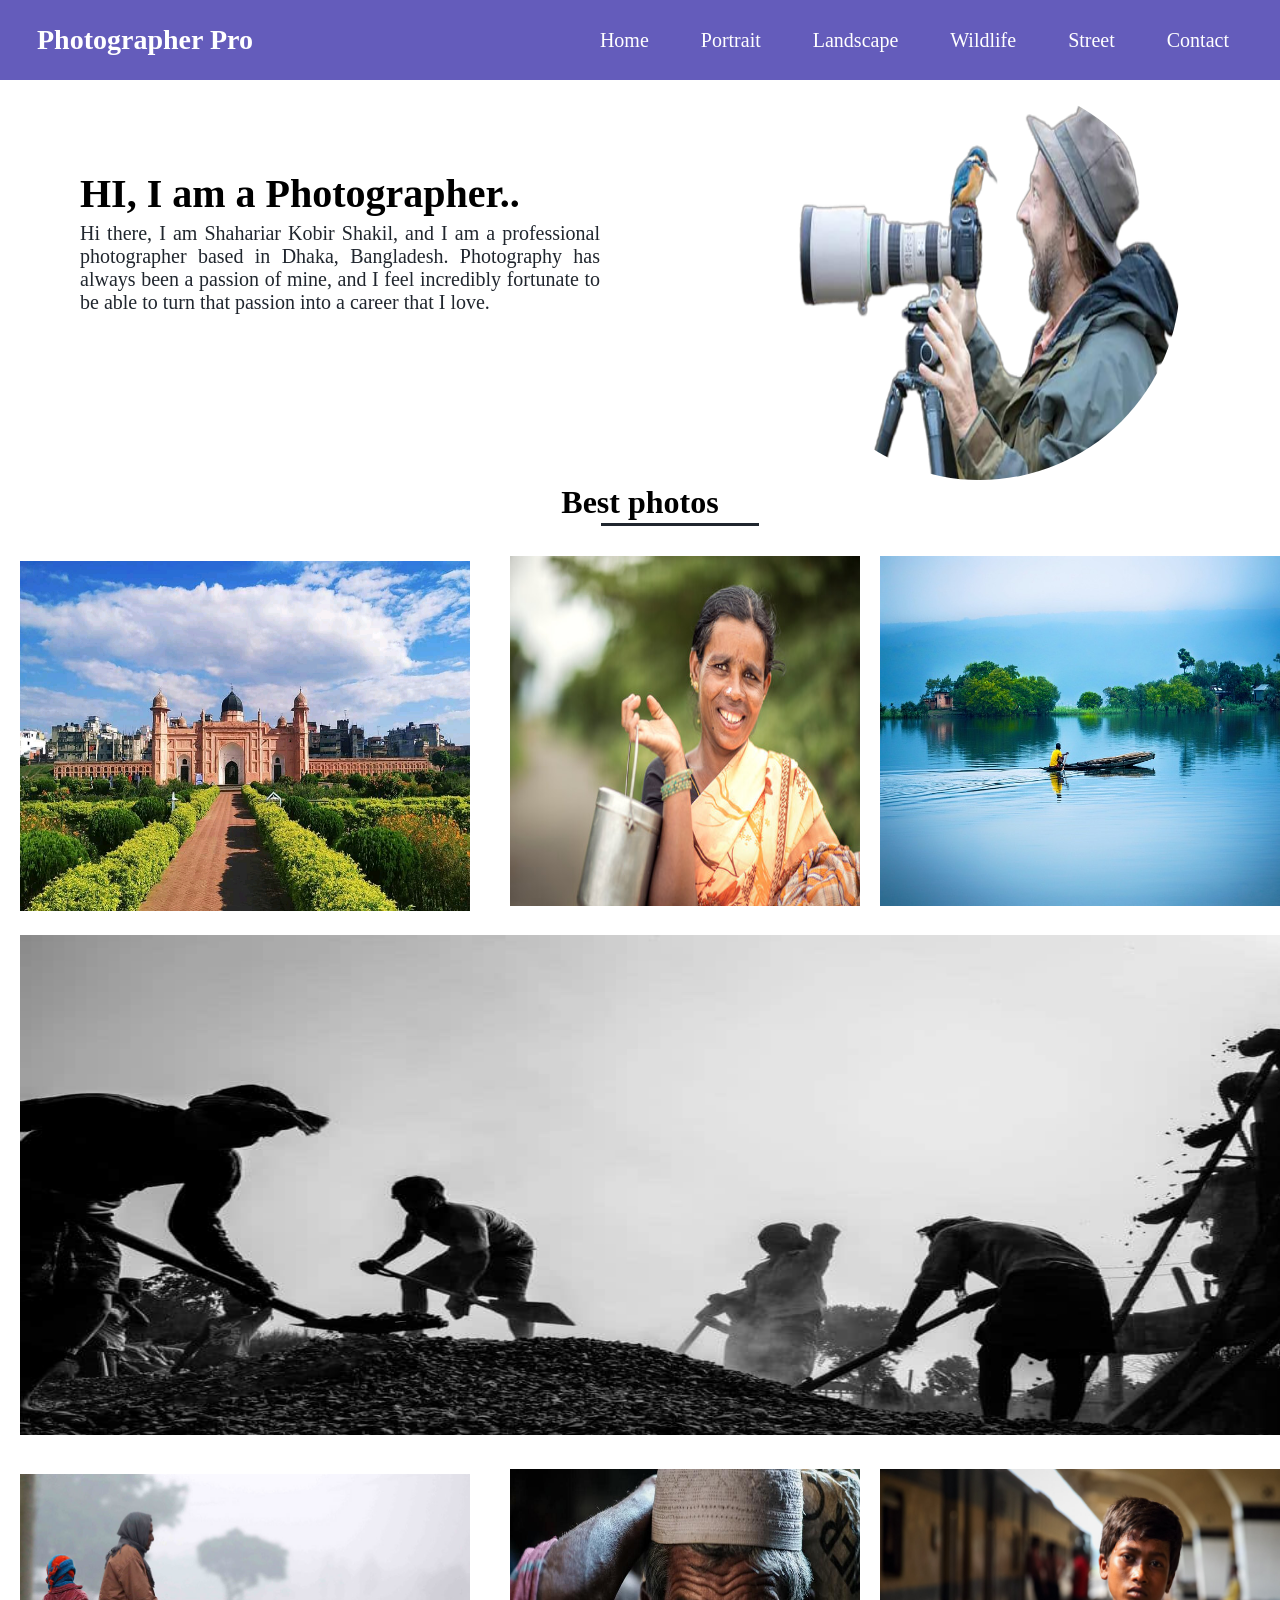
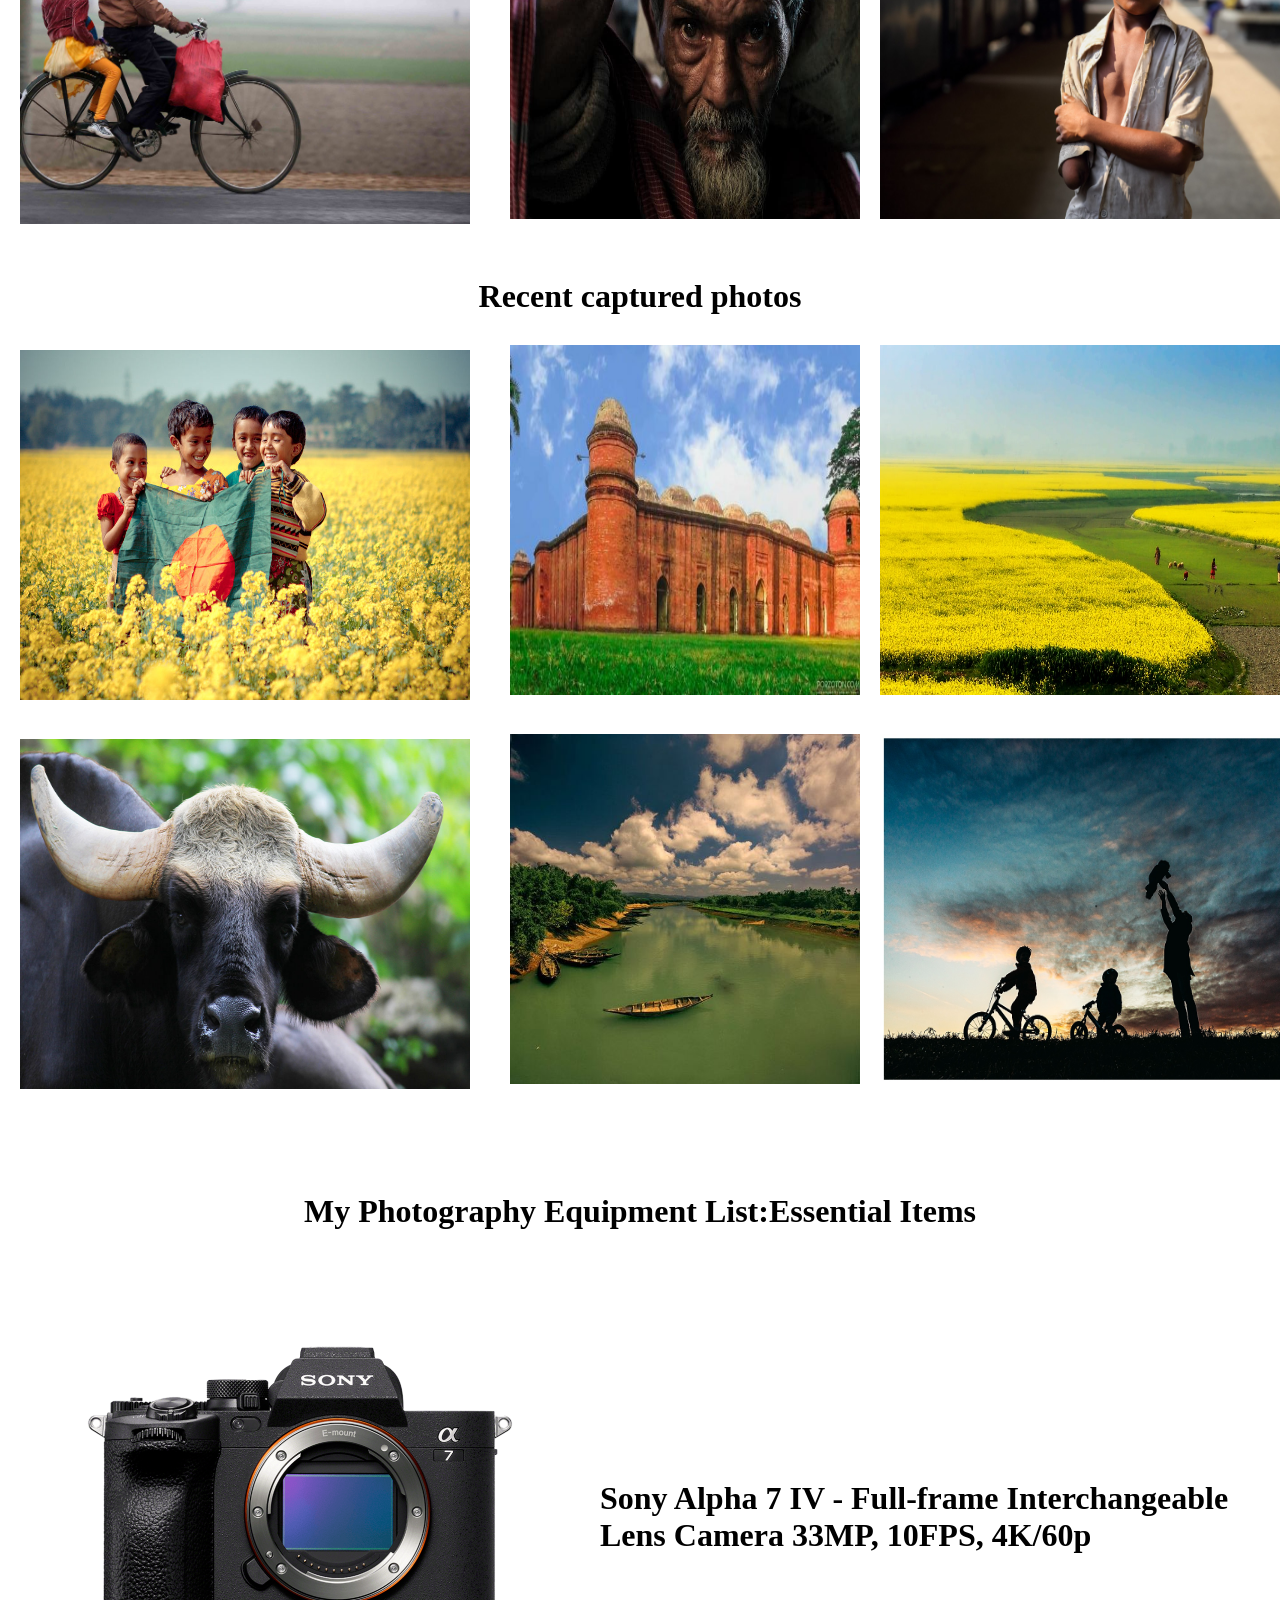
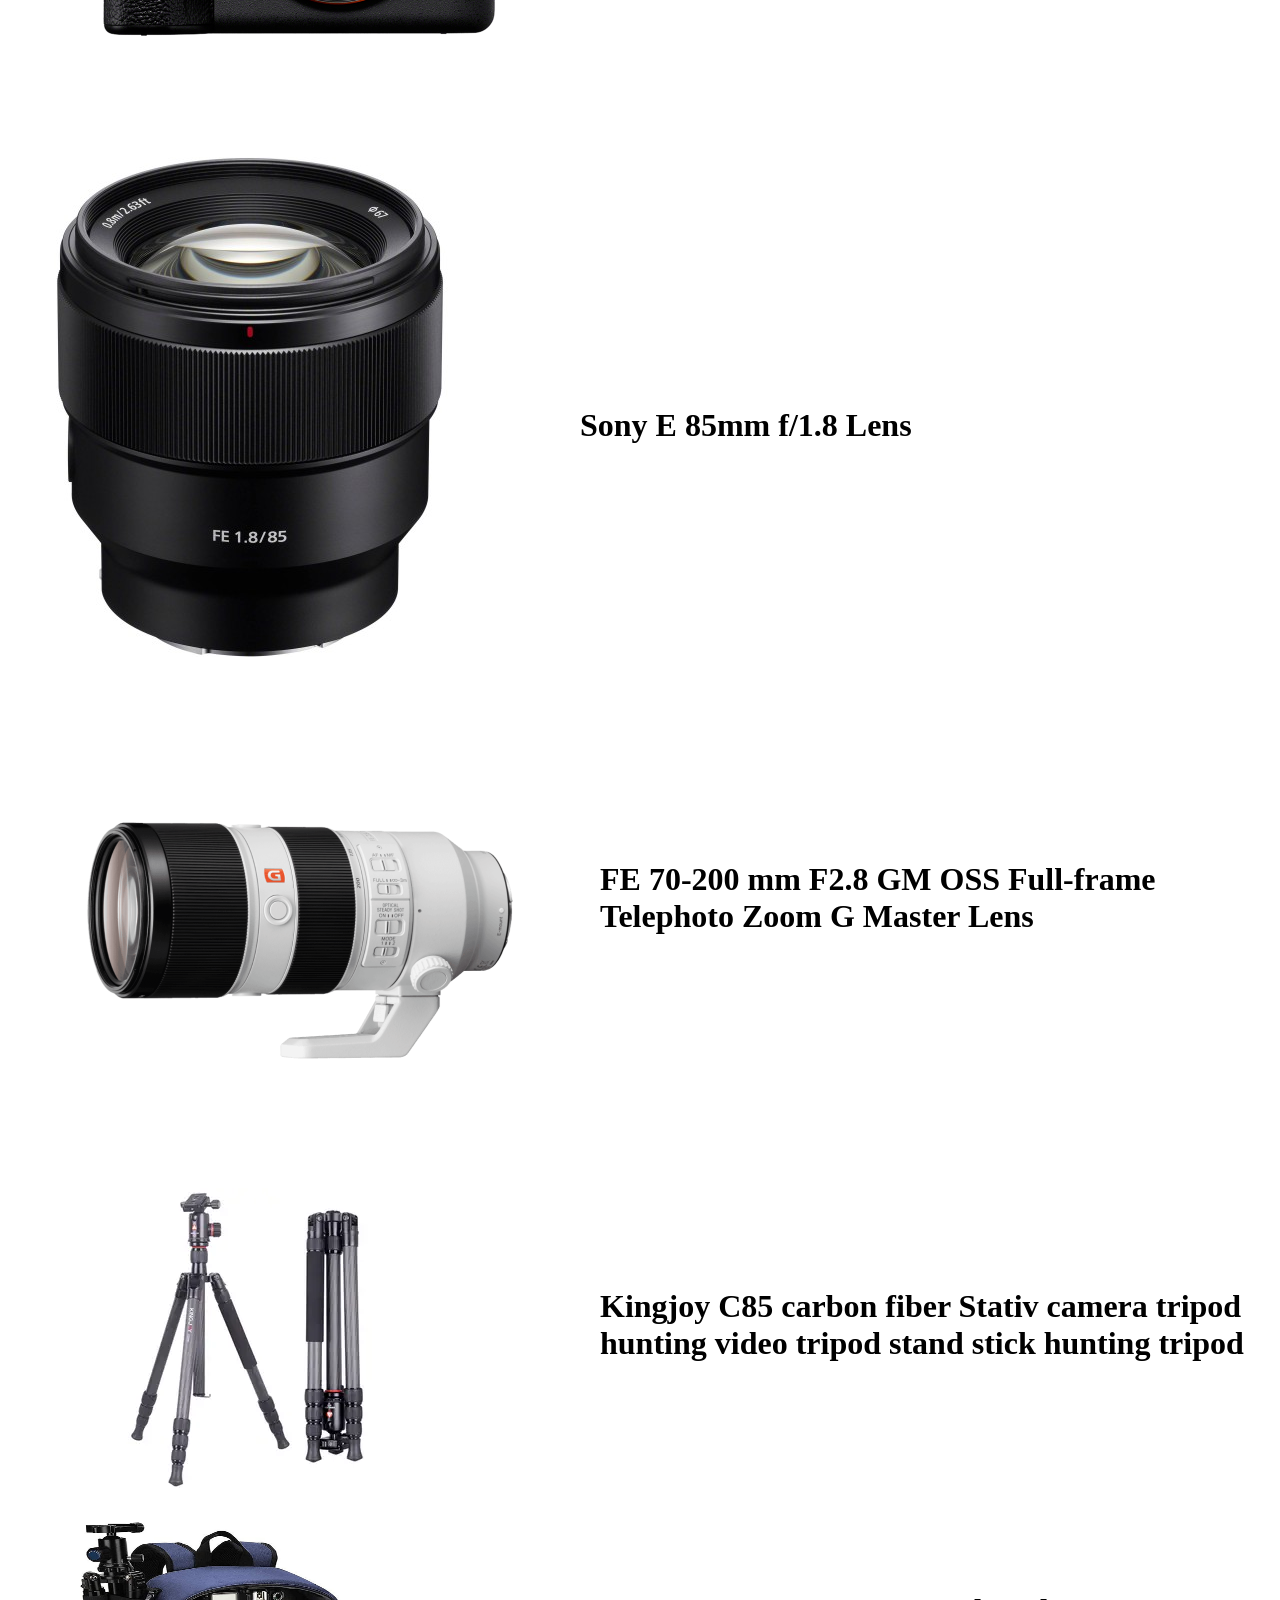
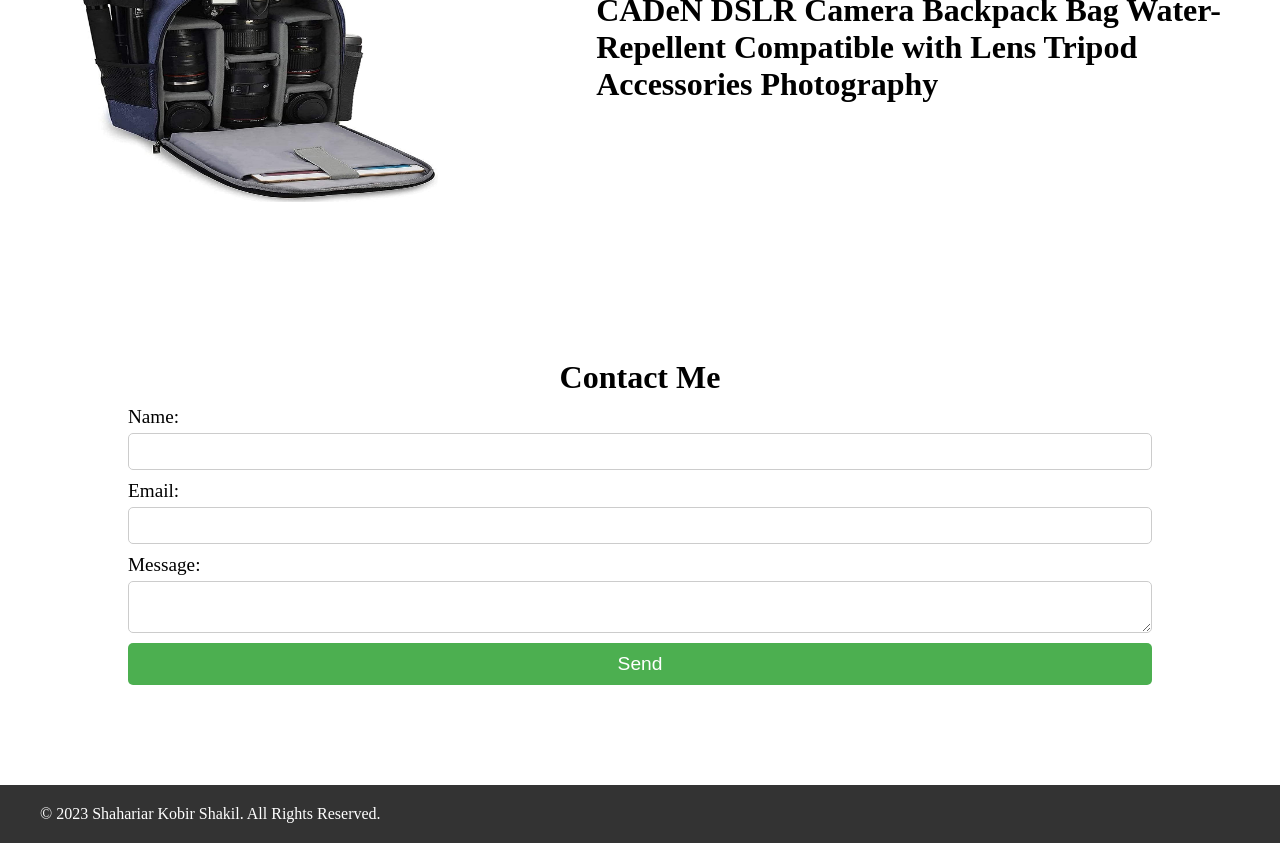
<file: index.html>
<!DOCTYPE html>
<html>
<head>
	<meta charset="utf-8">
	<meta name="viewport" content="width=device-width, initial-scale=1">
	<title>Photographer Pro</title>
	<link rel="stylesheet" type="text/css" href="style.css">
</head>
<body>
	<div class="div1">

		<nav class="navbar">
			<div class="brand"><a href="#">Photographer Pro </a></div>
			
			<ul class="navMenu">
				<li><a href="#">Home</a></li>
				<li><a href="portrait.html">Portrait</a></li>
				<li><a href="nature.html">Landscape</a></li>
				<li><a href="landscape.html">Wildlife</a></li>
                <li><a href="street.html">Street</a></li>
				<li><a href="#contact">Contact</a></li>
			</ul>
		</nav>
	</div>

	<div class="container">
		<div style="margin-top: 170px; margin-left: 40px; font-size: 20px;">
			<h1>HI, I am a Photographer..</h1>
			<p style="margin-top: 5px; text-align: justify; color: #20262E; font-family:cursive ;">Hi there, I am Shahariar Kobir Shakil, and I am a professional photographer based in Dhaka, Bangladesh. Photography has always been a passion of mine, and I feel incredibly fortunate to be able to turn that passion into a career that I love.</p>
		</div>

		<div style="margin-left: 180px; margin-top: 80px; margin-right: 60px; ">
			<img style="height: 400px; width:400px; border-radius: 50%;  "src="imge1.png">

		</div>
	</div>

    <div>
    	<h1 style="text-align: center; color:  black;">Best photos</h1>
    	<h1 style="border-bottom: 3px solid   #20262E; width: 158px; margin-left: 601px; margin-top: 2px;"></h1>
    </div>

    <div style="display: flex; margin-left: 20px; margin-top: 30px;">
    	
    	<div>
    		<img style="height: 350px; width: 450px; margin-top: 5px; " src="imge1.jpg">
    		
    	</div>

    	<div>
    		<img style="height: 350px; width: 350px;  margin-left: 40px;" src="imge2.jpg">
    		
    	</div>

    	<div>
    		<img style="height: 350px; width: 450px; margin-left: 20px;" src="imge3.jpg">
    	</div>
    </div>

    <div>
    	<img src="imge4.jpg" style=" height: 500px; width: 1310px; margin-top: 20px; margin-left: 20px;">
    </div>

    <div style="display: flex; margin-left: 20px; margin-top: 30px;">
    	
    	<div>
    		<img style="height: 350px; width: 450px; margin-top: 5px; " src="imge5.jpeg">
    		
    	</div>

    	<div>
    		<img style="height: 350px; width: 350px;  margin-left: 40px;" src="im2.jpg">
    		
    	</div>

    	<div>
    		<img style="height: 350px; width: 450px; margin-left: 20px;" src="imge7.jpg">
    	</div>
    </div>


        <div style="margin-top: 50px;">
    	<h1 style="text-align: center; color:  black;">Recent captured photos</h1>
    	<!-- <h1 style="border-bottom: 3px solid   #20262E; width: 158px; margin-left: 601px; margin-top: 2px;"></h1> -->
    </div>
    
    <div style="display: flex; margin-left: 20px; margin-top: 30px;">
    	
    	<div>
    		<img style="height: 350px; width: 450px; margin-top: 5px; " src="imge8.jpg">
    		
    	</div>

    	<div>
    		<img style="height: 350px; width: 350px;  margin-left: 40px;" src="imge9.jpg">
    		
    	</div>

    	<div>
    		<img style="height: 350px; width: 450px; margin-left: 20px;" src="imge10.jpeg">
    	</div>
    </div>

    <div style="display: flex; margin-left: 20px; margin-top: 30px;">
    	
    	<div>
    		<img style="height: 350px; width: 450px; margin-top: 5px; " src="imge11.jpg">
    		
    	</div>

    	<div>
    		<img style="height: 350px; width: 350px;  margin-left: 40px;" src="ntr2.jpg">
    		
    	</div>

    	<div>
    		<img style="height: 350px; width: 450px; margin-left: 20px;" src="imge13.jpg">
    	</div>
    </div>
      

    <div style=" margin-top: 100px; text-align: center;">
    	<h1>My Photography Equipment List:Essential Items</h1>
    </div>

    <div style="display: flex;">
    	<div>
    		<img  src="imge14.png">
    	</div>

    	<div style="margin-top: 250px;">
    		<h1>Sony Alpha 7 IV - Full-frame Interchangeable Lens Camera 33MP, 10FPS, 4K/60p</h1>
    	</div>
    </div>
    <div style="display: flex;">
    	<div>
    		<img src="imge15.jpg">
    	</div>

    	<div style="margin-top: 250px; margin-left: 80px;">
    		<h1>Sony E 85mm f/1.8 Lens</h1>
    	</div>
    </div>
    <div style="display: flex;">
    	<div>
    		<img  src="imge16.png">
    	</div>

    	<div style="margin-top: 200px; ">
    		<h1>FE 70-200 mm F2.8 GM OSS Full-frame Telephoto Zoom G Master Lens</h1>
    	</div>
    </div>

     <div style="display: flex;">
    	<div>
    		<img style="margin-left: 100px;" src="imge17.webp">
    	</div>

    	<div style="margin-top: 100px; margin-left: 200px;">
    		<h1>Kingjoy C85 carbon fiber Stativ camera tripod hunting video tripod stand stick hunting tripod</h1>
    	</div>
    </div>

     <div style="display: flex;">
    	<div>
    		<img style="height: 60%; width: 60%; margin-left: 80px; margin-top: 30px; " src="imge18.jpg">
    	</div>

    	<div style="margin-top: 100px; ">
    		<h1>CADeN DSLR Camera Backpack Bag Water-Repellent Compatible with Lens Tripod Accessories Photography</h1>
    	</div>
    </div>

     <div id="contact" style="text-align: center;"><h1>Contact Me</h1></div>

    <form>
  <label for="name">Name:</label>
  <input type="text" id="name" name="name" required>

  <label for="email">Email:</label>
  <input type="email" id="email" name="email" required>

  <label for="message">Message:</label>
  <textarea id="message" name="message" required></textarea>

  <button type="submit">Send</button>
</form>

<footer>
  <div class="container">
    <p>© 2023 Shahariar Kobir Shakil. All Rights Reserved.</p>
  </div>
</footer>


</body>
</html>
</file>
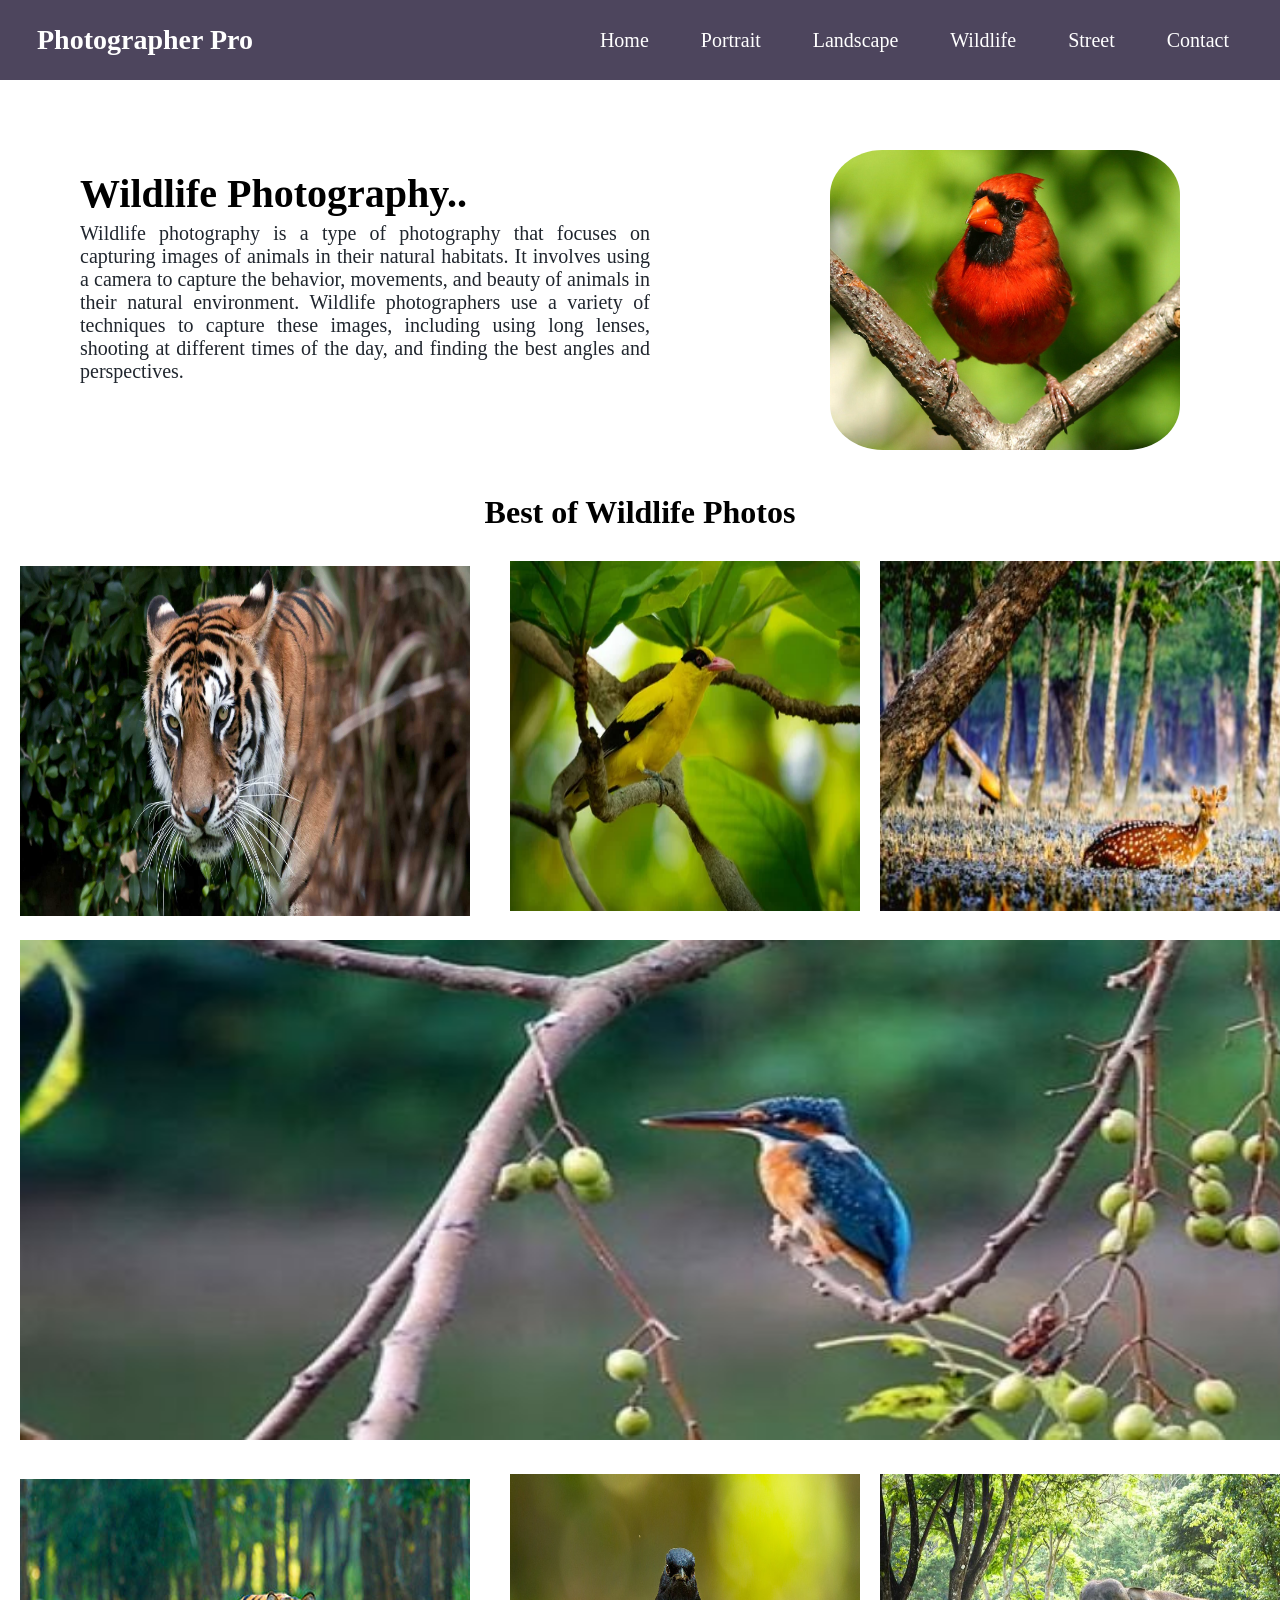
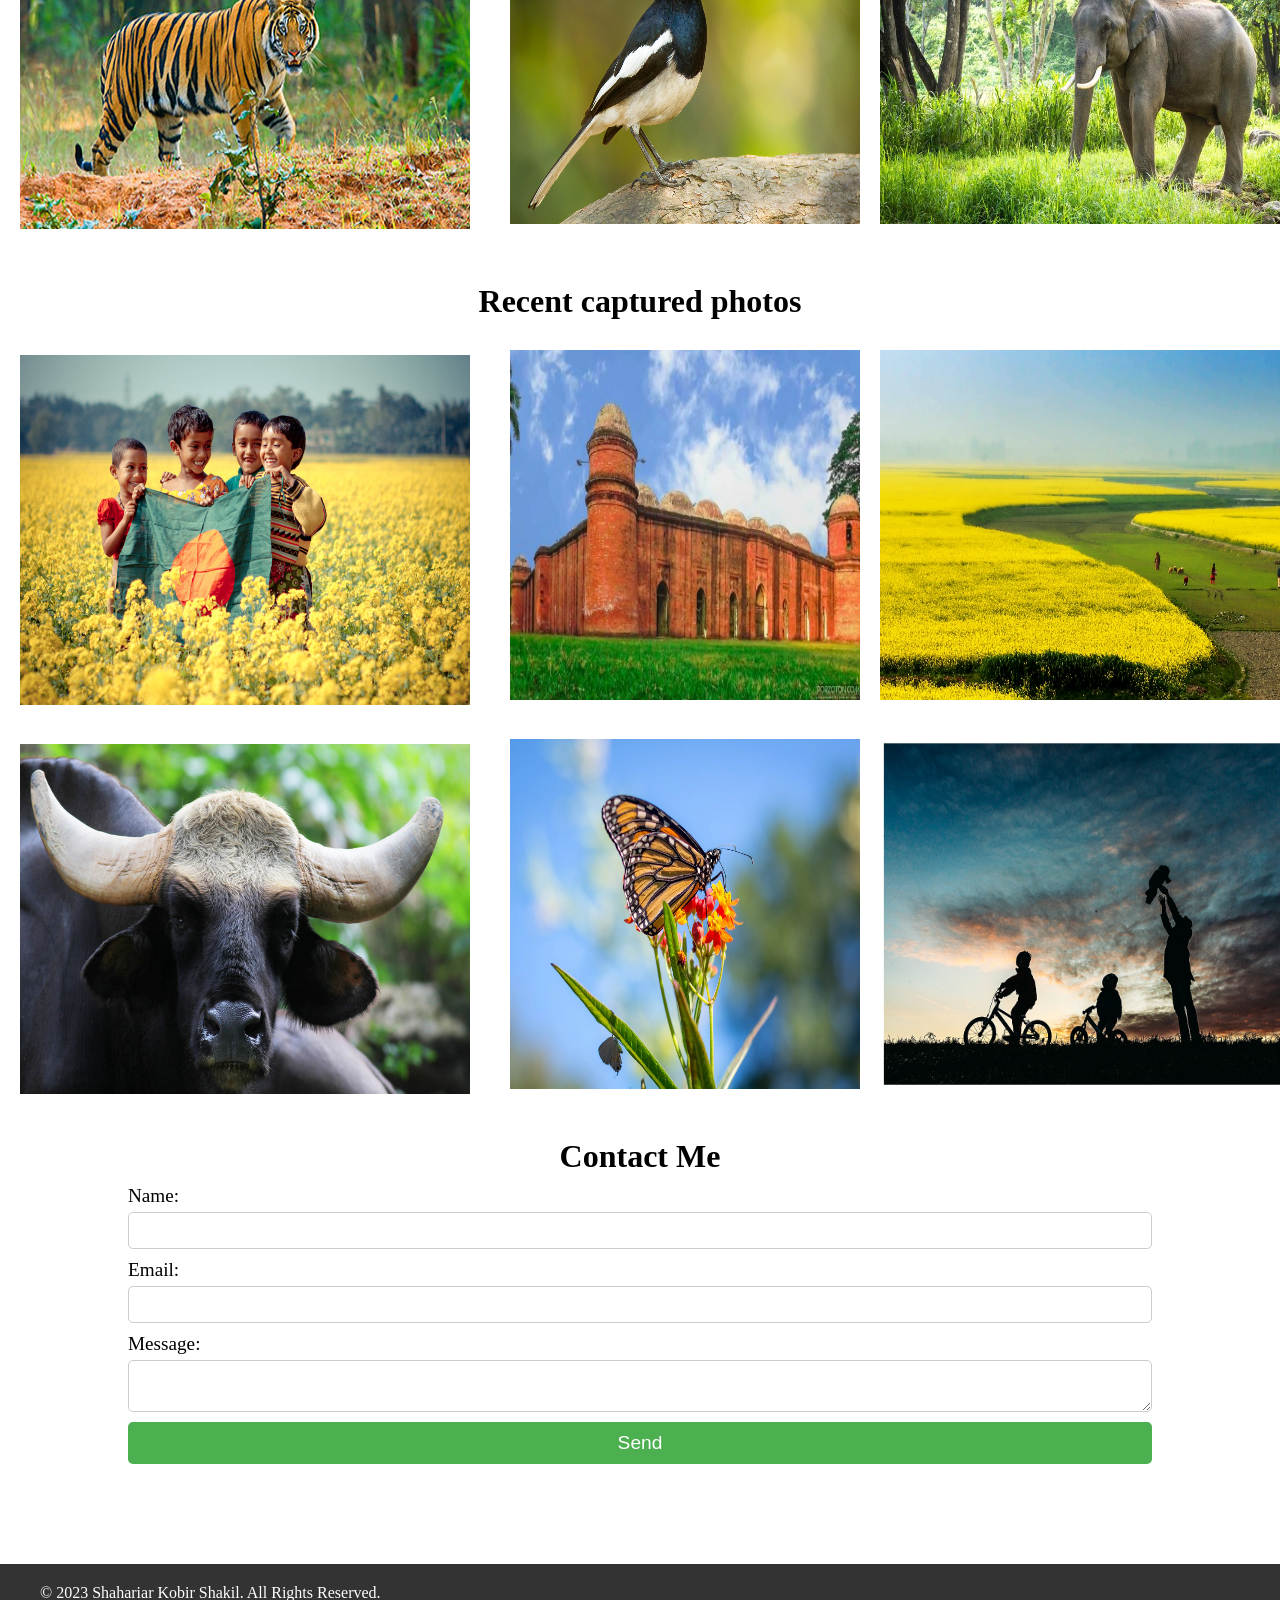
<file: landscape.html>
<!DOCTYPE html>
<html>
<head>
	<meta charset="utf-8">
	<meta name="viewport" content="width=device-width, initial-scale=1">
	<title>Wildlife photos</title>
	<link rel="stylesheet" type="text/css" href="style.css">
</head>

<body>
 <div class="div1">

		<nav class="navbar" style="background: #4D455D;">
			<div class="brand"><a href="index.html">Photographer Pro </a></div>
			
			<ul class="navMenu">
				<li><a href="index.html">Home</a></li>
				<li><a href="portrait.html">Portrait</a></li>
				<li><a href="nature.html">Landscape</a></li>
				<li><a href="landscape.html">Wildlife</a></li>
                <li><a href="street.html">Street</a></li>
				<li><a href="#contact">Contact</a></li>
			</ul>
		</nav>
	</div>
<div class="container">
		<div style="margin-top: 170px; margin-left: 40px; font-size: 20px;">
			<h1>Wildlife Photography..</h1>
			<p style="margin-top: 5px; text-align: justify; color: #20262E; font-family:cursive ;">Wildlife photography is a type of photography that focuses on capturing images of animals in their natural habitats. It involves using a camera to capture the behavior, movements, and beauty of animals in their natural environment. Wildlife photographers use a variety of techniques to capture these images, including using long lenses, shooting at different times of the day, and finding the best angles and perspectives.</p>
		</div>

		<div style="margin-left: 180px; margin-top: 150px; margin-right: 60px; ">
			<img style="height: 300px; width:350px;  border-radius: 15%;  "src="wld1.jpg">

		</div>
	</div>

	<div>
    	<h1 style="text-align: center; color:  black; margin-top: 40px;">Best of Wildlife Photos</h1>
    	
    </div>

    <div style="display: flex; margin-left: 20px; margin-top: 30px;">
    	
    	<div>
    		<img style="height: 350px; width: 450px; margin-top: 5px; " src="wld2.jpg">
    		
    	</div>

    	<div>
    		<img style="height: 350px; width: 350px;  margin-left: 40px;" src="wld3.webp">
    		
    	</div>

    	<div>
    		<img style="height: 350px; width: 450px; margin-left: 20px;" src="wld4.jpg">
    	</div>
    </div>

    <div>
    	<img src="wld5.jpg" style=" height: 500px; width: 1310px; margin-top: 20px; margin-left: 20px;">
    </div>

    <div style="display: flex; margin-left: 20px; margin-top: 30px;">
    	
    	<div>
    		<img style="height: 350px; width: 450px; margin-top: 5px; " src="wld6.jpg">
    		
    	</div>

    	<div>
    		<img style="height: 350px; width: 350px;  margin-left: 40px;" src="wld8.jpg">
    		
    	</div>

    	<div>
    		<img style="height: 350px; width: 450px; margin-left: 20px;" src="wld9.jpg">
    	</div>
    </div>


        <div style="margin-top: 50px;">
    	<h1 style="text-align: center; color:  black;">Recent captured photos</h1>
    	<!-- <h1 style="border-bottom: 3px solid   #20262E; width: 158px; margin-left: 601px; margin-top: 2px;"></h1> -->
    </div>
    
    <div style="display: flex; margin-left: 20px; margin-top: 30px;">
    	
    	<div>
    		<img style="height: 350px; width: 450px; margin-top: 5px; " src="imge8.jpg">
    		
    	</div>

    	<div>
    		<img style="height: 350px; width: 350px;  margin-left: 40px;" src="imge9.jpg">
    		
    	</div>

    	<div>
    		<img style="height: 350px; width: 450px; margin-left: 20px;" src="imge10.jpeg">
    	</div>
    </div>

    <div style="display: flex; margin-left: 20px; margin-top: 30px;">
    	
    	<div>
    		<img style="height: 350px; width: 450px; margin-top: 5px; " src="imge11.jpg">
    		
    	</div>

    	<div>
    		<img style="height: 350px; width: 350px;  margin-left: 40px;" src="imge12.webp">
    		
    	</div>

    	<div>
    		<img style="height: 350px; width: 450px; margin-left: 20px;" src="imge13.jpg">
    	</div>
    </div>
      

   
     <div id="contact" style="text-align: center; margin-top: 40px;"><h1>Contact Me</h1></div>

    <form>
  <label for="name">Name:</label>
  <input type="text" id="name" name="name" required>

  <label for="email">Email:</label>
  <input type="email" id="email" name="email" required>

  <label for="message">Message:</label>
  <textarea id="message" name="message" required></textarea>

  <button type="submit">Send</button>
</form>

<footer>
  <div class="container">
    <p>© 2023 Shahariar Kobir Shakil. All Rights Reserved.</p>
  </div>
</footer>
</body>
</html>
</file>
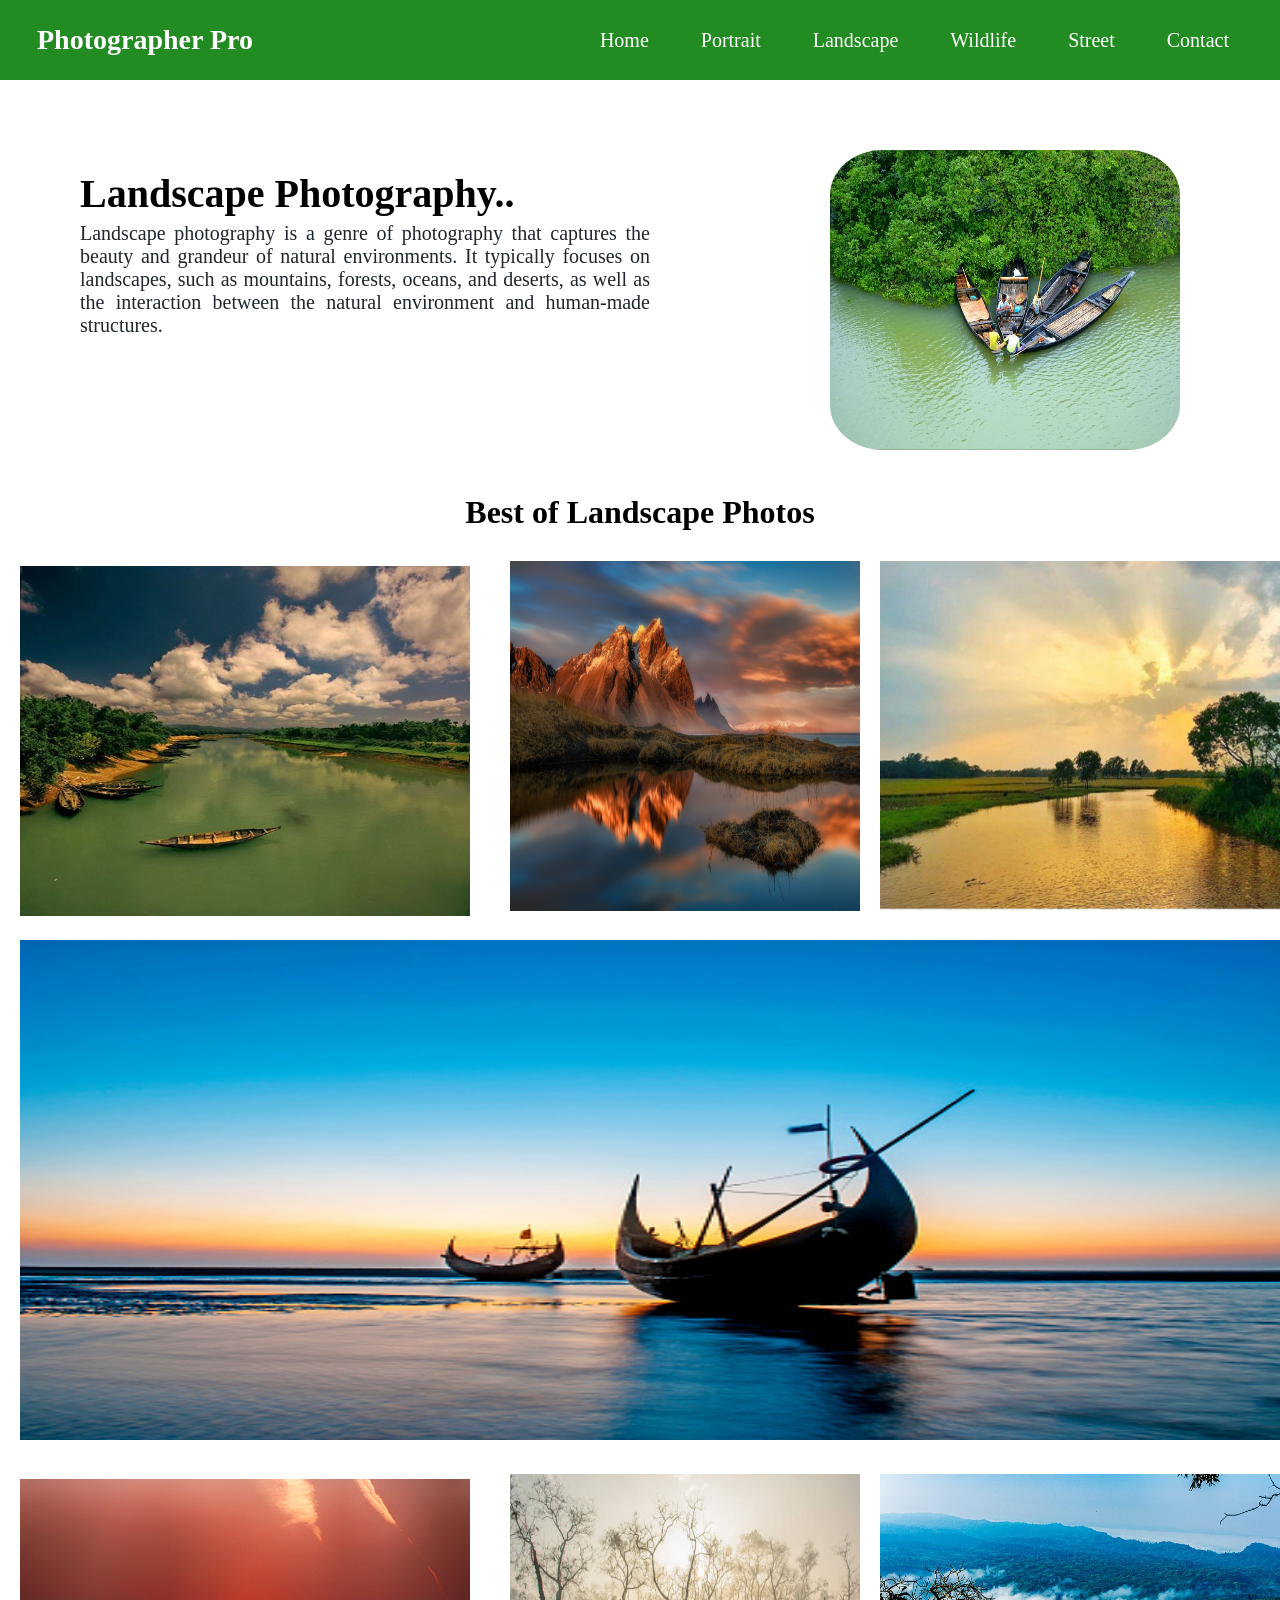
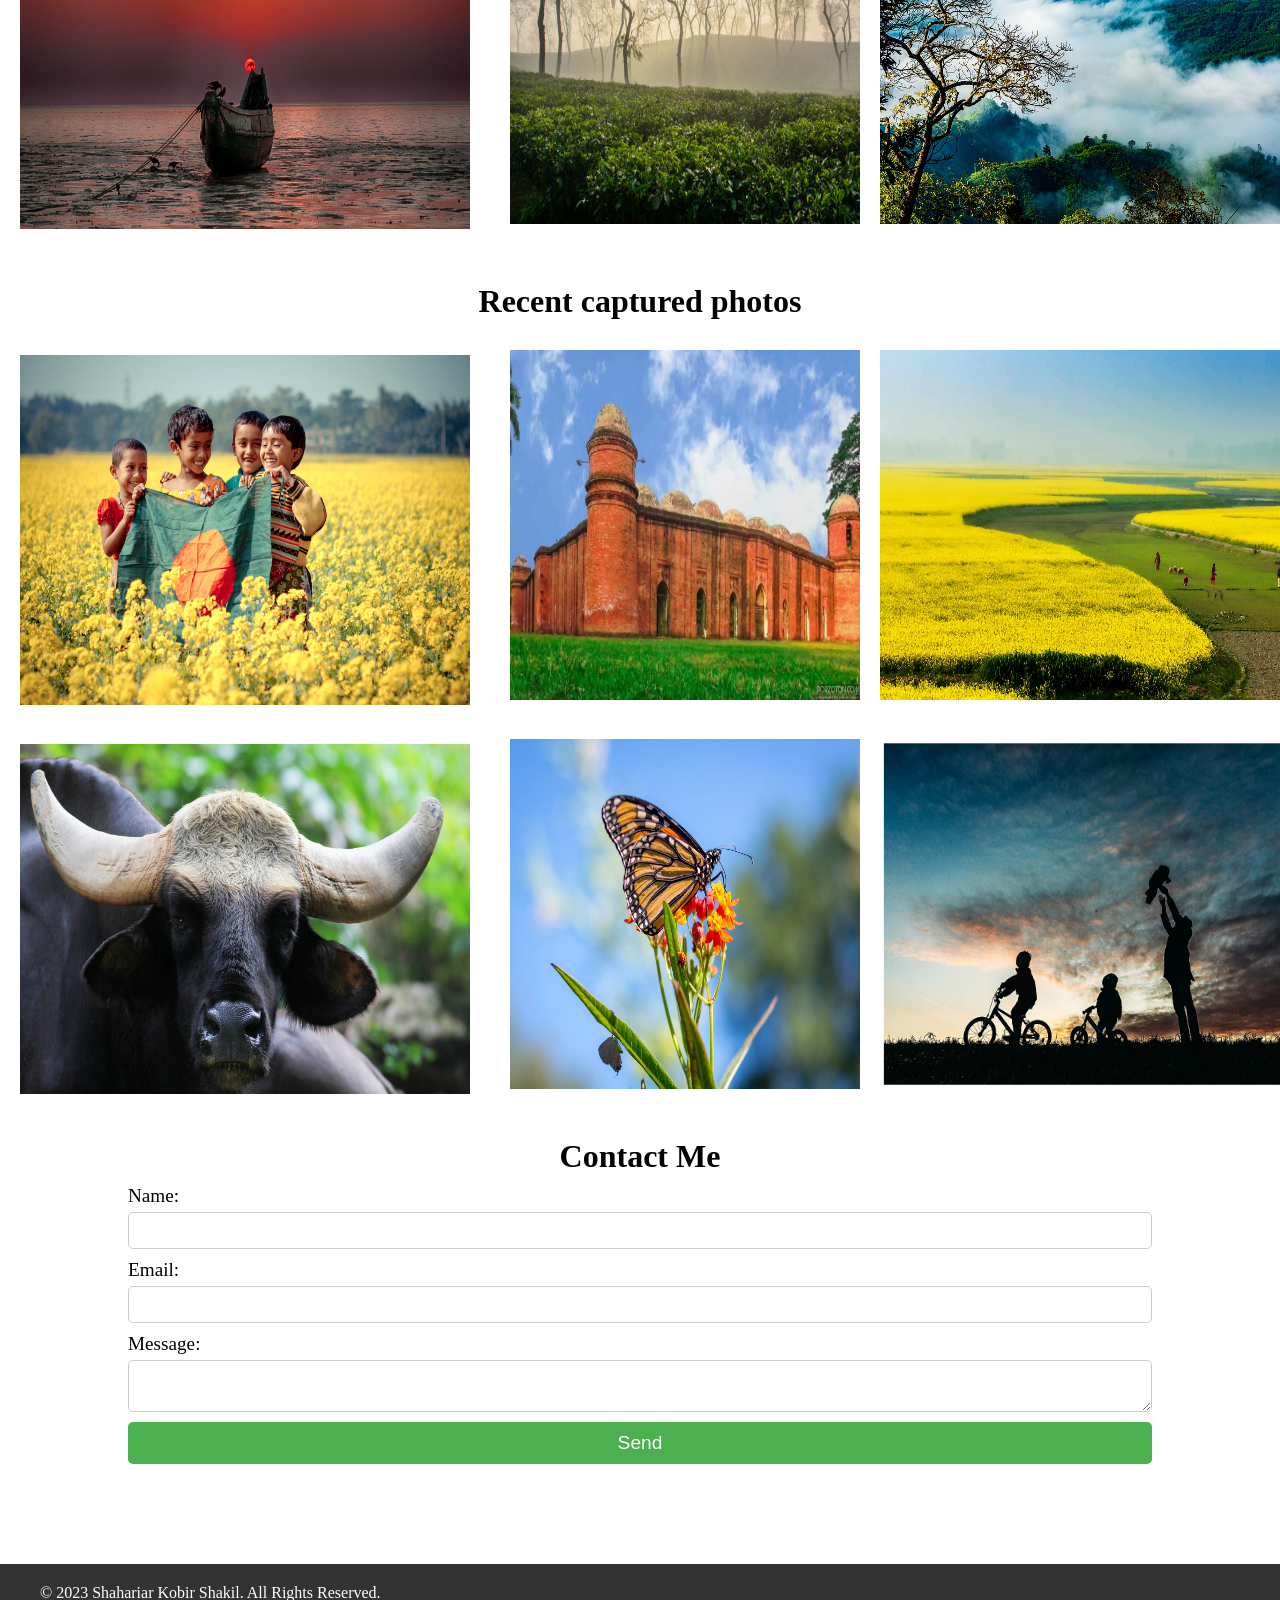
<file: nature.html>
<!DOCTYPE html>
<html>
<head>
	<meta charset="utf-8">
	<meta name="viewport" content="width=device-width, initial-scale=1">
	<title>Landscape photos</title>
	<link rel="stylesheet" type="text/css" href="style.css">
</head>

<body>
 <div class="div1">

		<nav class="navbar" style="background: forestgreen;">
			<div class="brand"><a href="index.html">Photographer Pro </a></div>
			
			<ul class="navMenu">
				<li><a href="index.html">Home</a></li>
				<li><a href="portrait.html">Portrait</a></li>
				<li><a href="nature.html">Landscape</a></li>
				<li><a href="landscape.html">Wildlife</a></li>
                <li><a href="street.html">Street</a></li>
				<li><a href="#contact">Contact</a></li>
			</ul>
		</nav>
	</div>
<div class="container">
		<div style="margin-top: 170px; margin-left: 40px; font-size: 20px;">
			<h1>Landscape Photography..</h1>
			<p style="margin-top: 5px; text-align: justify; color: #20262E; font-family:cursive ;">Landscape photography is a genre of photography that captures the beauty and grandeur of natural environments. It typically focuses on landscapes, such as mountains, forests, oceans, and deserts, as well as the interaction between the natural environment and human-made structures.</p>
		</div>

		<div style="margin-left: 180px; margin-top: 150px; margin-right: 60px; ">
			<img style="height: 300px; width:350px;  border-radius: 15%;  "src="ntr1.jpg">

		</div>
	</div>

	<div>
    	<h1 style="text-align: center; color:  black; margin-top: 40px;">Best of Landscape Photos</h1>
    	
    </div>

    <div style="display: flex; margin-left: 20px; margin-top: 30px;">
    	
    	<div>
    		<img style="height: 350px; width: 450px; margin-top: 5px; " src="ntr2.jpg">
    		
    	</div>

    	<div>
    		<img style="height: 350px; width: 350px;  margin-left: 40px;" src="land1.jpg">
    		
    	</div>

    	<div>
    		<img style="height: 350px; width: 450px; margin-left: 20px;" src="ntr4.jpg">
    	</div>
    </div>

    <div>
    	<img src="ntr5.jpg" style=" height: 500px; width: 1310px; margin-top: 20px; margin-left: 20px;">
    </div>

    <div style="display: flex; margin-left: 20px; margin-top: 30px;">
    	
    	<div>
    		<img style="height: 350px; width: 450px; margin-top: 5px; " src="ntr6.jpg">
    		
    	</div>

    	<div>
    		<img style="height: 350px; width: 350px;  margin-left: 40px;" src="ntr7.jpg">
    		
    	</div>

    	<div>
    		<img style="height: 350px; width: 450px; margin-left: 20px;" src="ntr8.jpg">
    	</div>
    </div>


        <div style="margin-top: 50px;">
    	<h1 style="text-align: center; color:  black;">Recent captured photos</h1>
    	<!-- <h1 style="border-bottom: 3px solid   #20262E; width: 158px; margin-left: 601px; margin-top: 2px;"></h1> -->
    </div>
    
    <div style="display: flex; margin-left: 20px; margin-top: 30px;">
    	
    	<div>
    		<img style="height: 350px; width: 450px; margin-top: 5px; " src="imge8.jpg">
    		
    	</div>

    	<div>
    		<img style="height: 350px; width: 350px;  margin-left: 40px;" src="imge9.jpg">
    		
    	</div>

    	<div>
    		<img style="height: 350px; width: 450px; margin-left: 20px;" src="imge10.jpeg">
    	</div>
    </div>

    <div style="display: flex; margin-left: 20px; margin-top: 30px;">
    	
    	<div>
    		<img style="height: 350px; width: 450px; margin-top: 5px; " src="imge11.jpg">
    		
    	</div>

    	<div>
    		<img style="height: 350px; width: 350px;  margin-left: 40px;" src="imge12.webp">
    		
    	</div>

    	<div>
    		<img style="height: 350px; width: 450px; margin-left: 20px;" src="imge13.jpg">
    	</div>
    </div>
      

   
     <div id="contact" style="text-align: center; margin-top: 40px;"><h1>Contact Me</h1></div>

    <form>
  <label for="name">Name:</label>
  <input type="text" id="name" name="name" required>

  <label for="email">Email:</label>
  <input type="email" id="email" name="email" required>

  <label for="message">Message:</label>
  <textarea id="message" name="message" required></textarea>

  <button type="submit">Send</button>
</form>

<footer>
  <div class="container">
    <p>© 2023 Shahariar Kobir Shakil. All Rights Reserved.</p>
  </div>
</footer>
</body>
</html>
</file>
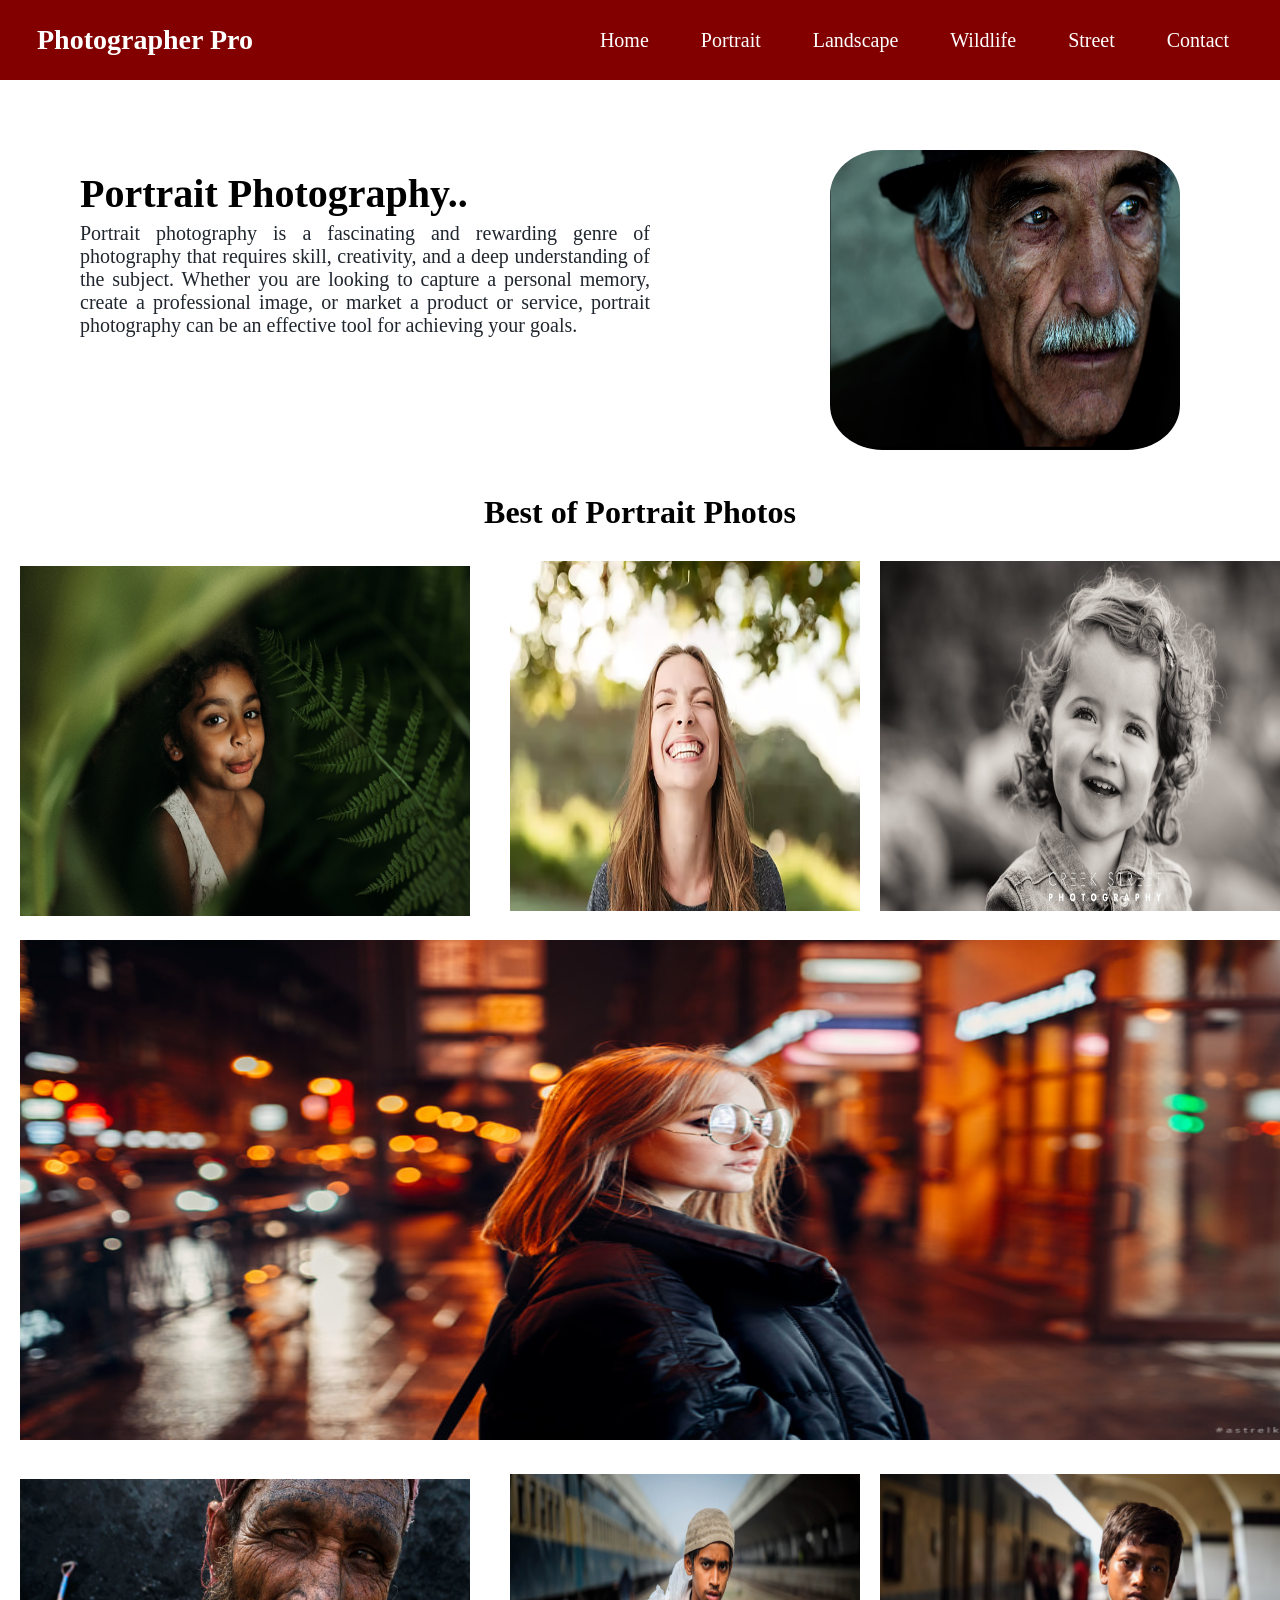
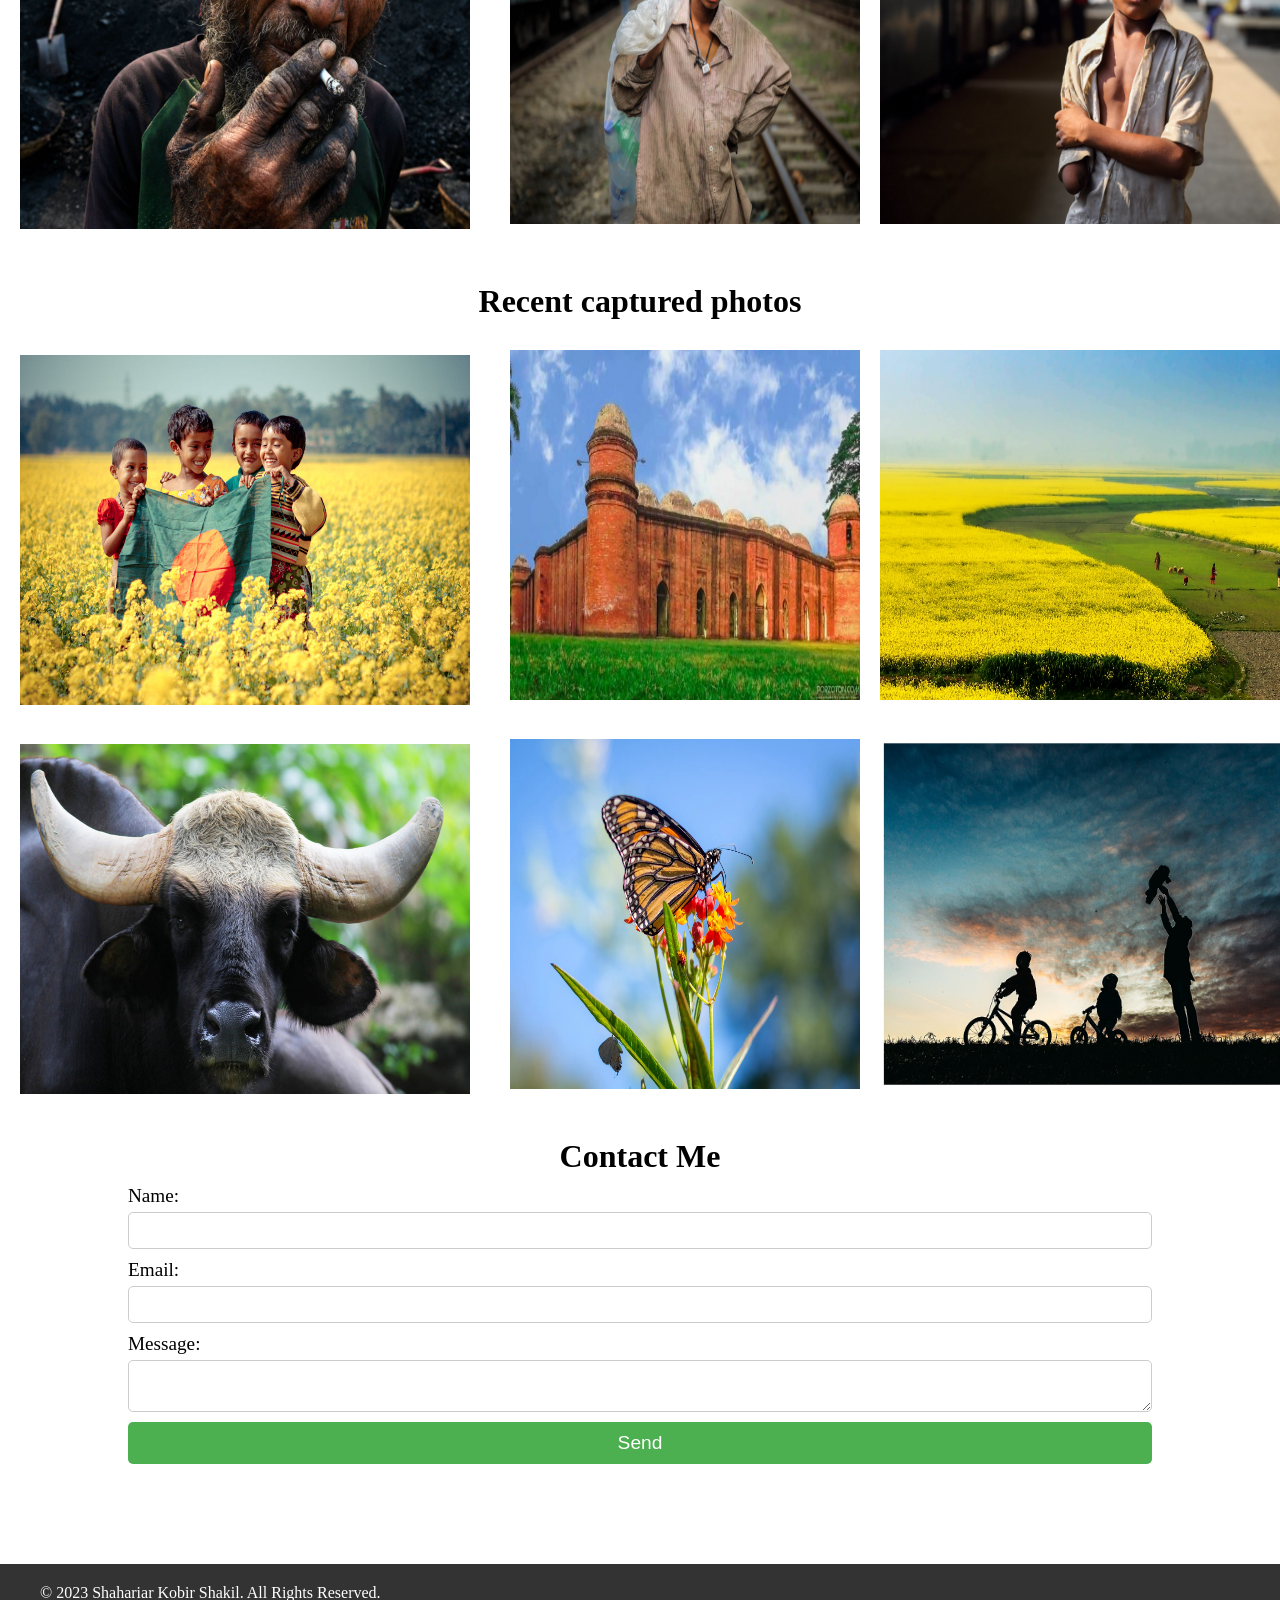
<file: portrait.html>
<!DOCTYPE html>
<html>
<head>
	<meta charset="utf-8">
	<meta name="viewport" content="width=device-width, initial-scale=1">
	<title>Portrait photos</title>
	<link rel="stylesheet" type="text/css" href="style.css">
</head>

<body>
 <div class="div1">

		<nav class="navbar" style="background: #820000;">
			<div class="brand"><a href="index.html">Photographer Pro </a></div>
			
			<ul class="navMenu">
				<li><a href="index.html">Home</a></li>
				<li><a href="portrait.html">Portrait</a></li>
				<li><a href="nature.html">Landscape</a></li>
				<li><a href="landscape.html">Wildlife</a></li>
                <li><a href="street.html">Street</a></li>
				<li><a href="#contact">Contact</a></li>
			</ul>
		</nav>
	</div>
<div class="container">
		<div style="margin-top: 170px; margin-left: 40px; font-size: 20px;">
			<h1>Portrait Photography..</h1>
			<p style="margin-top: 5px; text-align: justify; color: #20262E; font-family:cursive ;">Portrait photography is a fascinating and rewarding genre of photography that requires skill, creativity, and a deep understanding of the subject. Whether you are looking to capture a personal memory, create a professional image, or market a product or service, portrait photography can be an effective tool for achieving your goals.</p>
		</div>

		<div style="margin-left: 180px; margin-top: 150px; margin-right: 60px; ">
			<img style="height: 300px; width:350px;  border-radius: 15%;  "src="port1.jpg">

		</div>
	</div>

	<div>
    	<h1 style="text-align: center; color:  black; margin-top: 40px;">Best of Portrait Photos</h1>
    	
    </div>

    <div style="display: flex; margin-left: 20px; margin-top: 30px;">
    	
    	<div>
    		<img style="height: 350px; width: 450px; margin-top: 5px; " src="port2.jpg">
    		
    	</div>

    	<div>
    		<img style="height: 350px; width: 350px;  margin-left: 40px;" src="port3.avif">
    		
    	</div>

    	<div>
    		<img style="height: 350px; width: 450px; margin-left: 20px;" src="port4.jpg">
    	</div>
    </div>

    <div>
    	<img src="port5.jpg" style=" height: 500px; width: 1310px; margin-top: 20px; margin-left: 20px;">
    </div>

    <div style="display: flex; margin-left: 20px; margin-top: 30px;">
    	
    	<div>
    		<img style="height: 350px; width: 450px; margin-top: 5px; " src="port6.jpg">
    		
    	</div>

    	<div>
    		<img style="height: 350px; width: 350px;  margin-left: 40px;" src="strt7.jpg">
    		
    	</div>

    	<div>
    		<img style="height: 350px; width: 450px; margin-left: 20px;" src="imge7.jpg">
    	</div>
    </div>


        <div style="margin-top: 50px;">
    	<h1 style="text-align: center; color:  black;">Recent captured photos</h1>
    	<!-- <h1 style="border-bottom: 3px solid   #20262E; width: 158px; margin-left: 601px; margin-top: 2px;"></h1> -->
    </div>
    
    <div style="display: flex; margin-left: 20px; margin-top: 30px;">
    	
    	<div>
    		<img style="height: 350px; width: 450px; margin-top: 5px; " src="imge8.jpg">
    		
    	</div>

    	<div>
    		<img style="height: 350px; width: 350px;  margin-left: 40px;" src="imge9.jpg">
    		
    	</div>

    	<div>
    		<img style="height: 350px; width: 450px; margin-left: 20px;" src="imge10.jpeg">
    	</div>
    </div>

    <div style="display: flex; margin-left: 20px; margin-top: 30px;">
    	
    	<div>
    		<img style="height: 350px; width: 450px; margin-top: 5px; " src="imge11.jpg">
    		
    	</div>

    	<div>
    		<img style="height: 350px; width: 350px;  margin-left: 40px;" src="imge12.webp">
    		
    	</div>

    	<div>
    		<img style="height: 350px; width: 450px; margin-left: 20px;" src="imge13.jpg">
    	</div>
    </div>
      

   
     <div id="contact" style="text-align: center; margin-top: 40px;"><h1>Contact Me</h1></div>

    <form>
  <label for="name">Name:</label>
  <input type="text" id="name" name="name" required>

  <label for="email">Email:</label>
  <input type="email" id="email" name="email" required>

  <label for="message">Message:</label>
  <textarea id="message" name="message" required></textarea>

  <button type="submit">Send</button>
</form>

<footer>
  <div class="container">
    <p>© 2023 Shahariar Kobir Shakil. All Rights Reserved.</p>
  </div>
</footer>
</body>
</html>
</file>
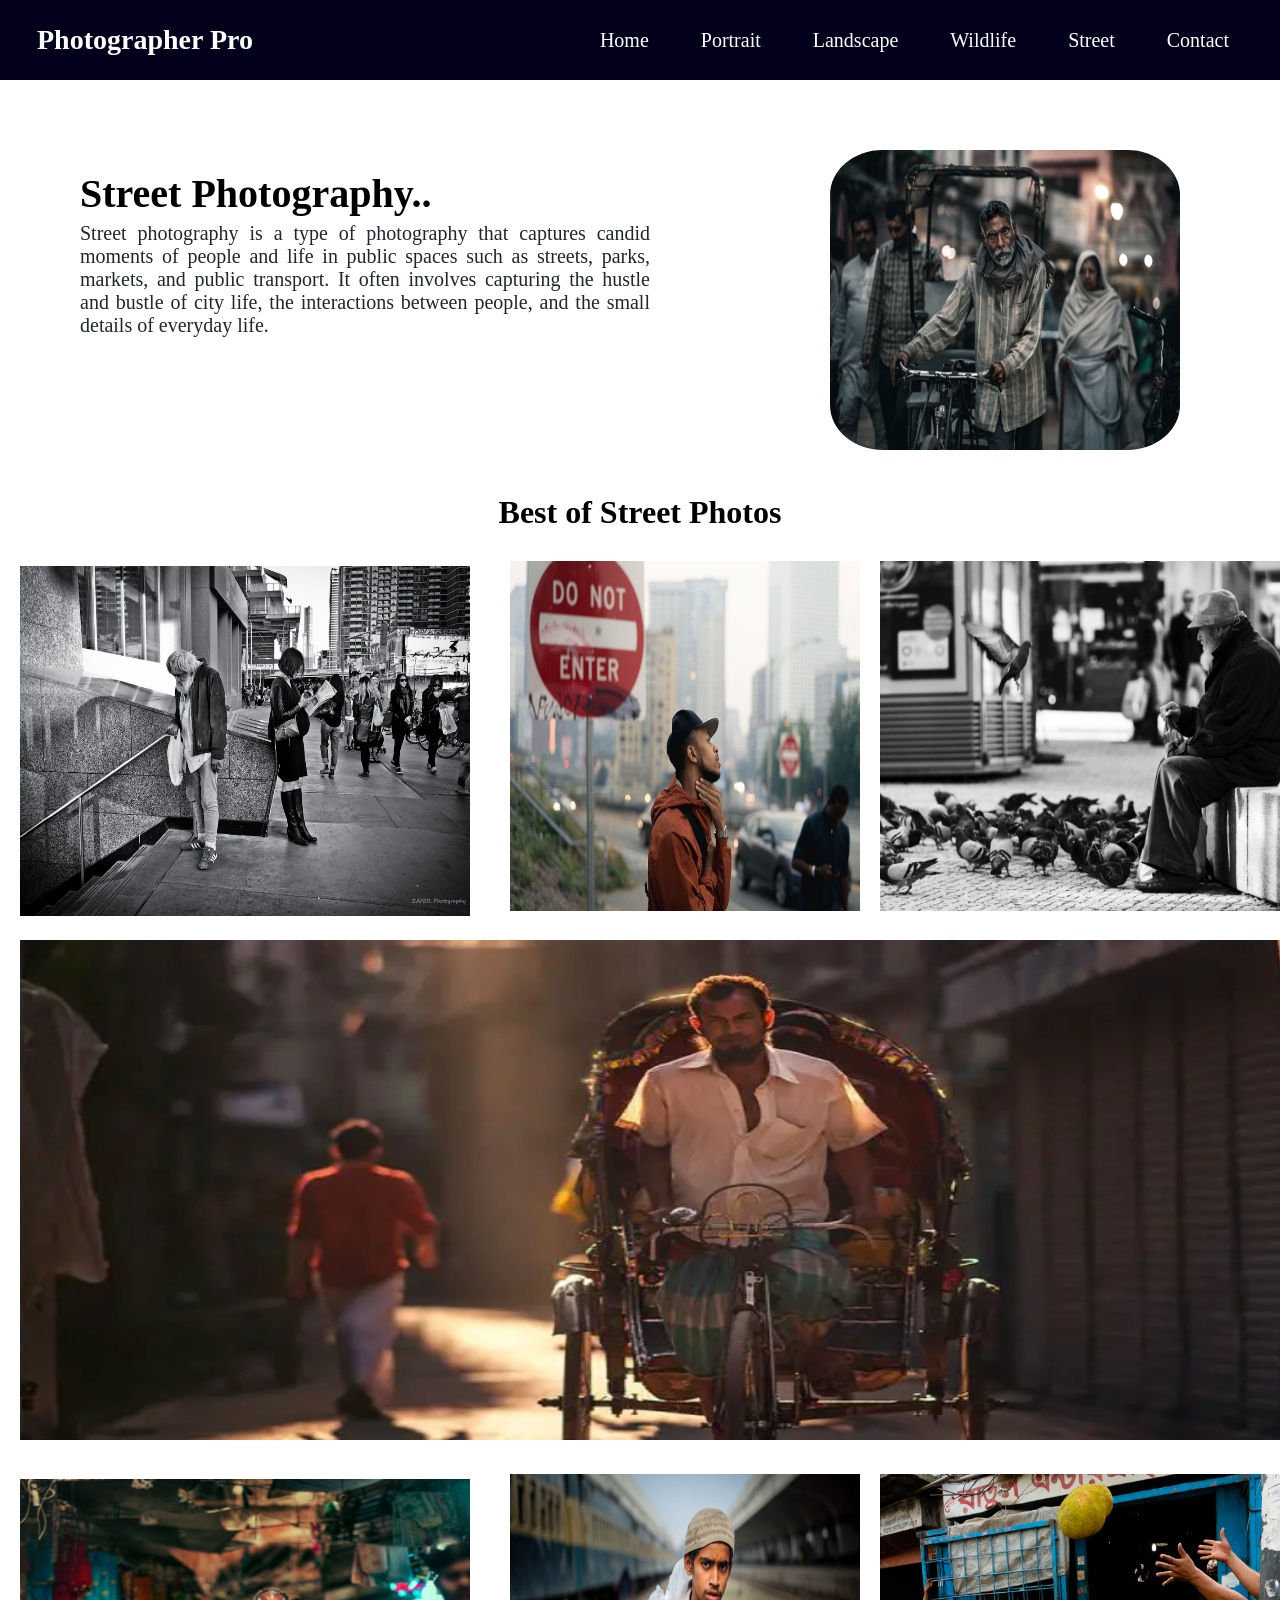
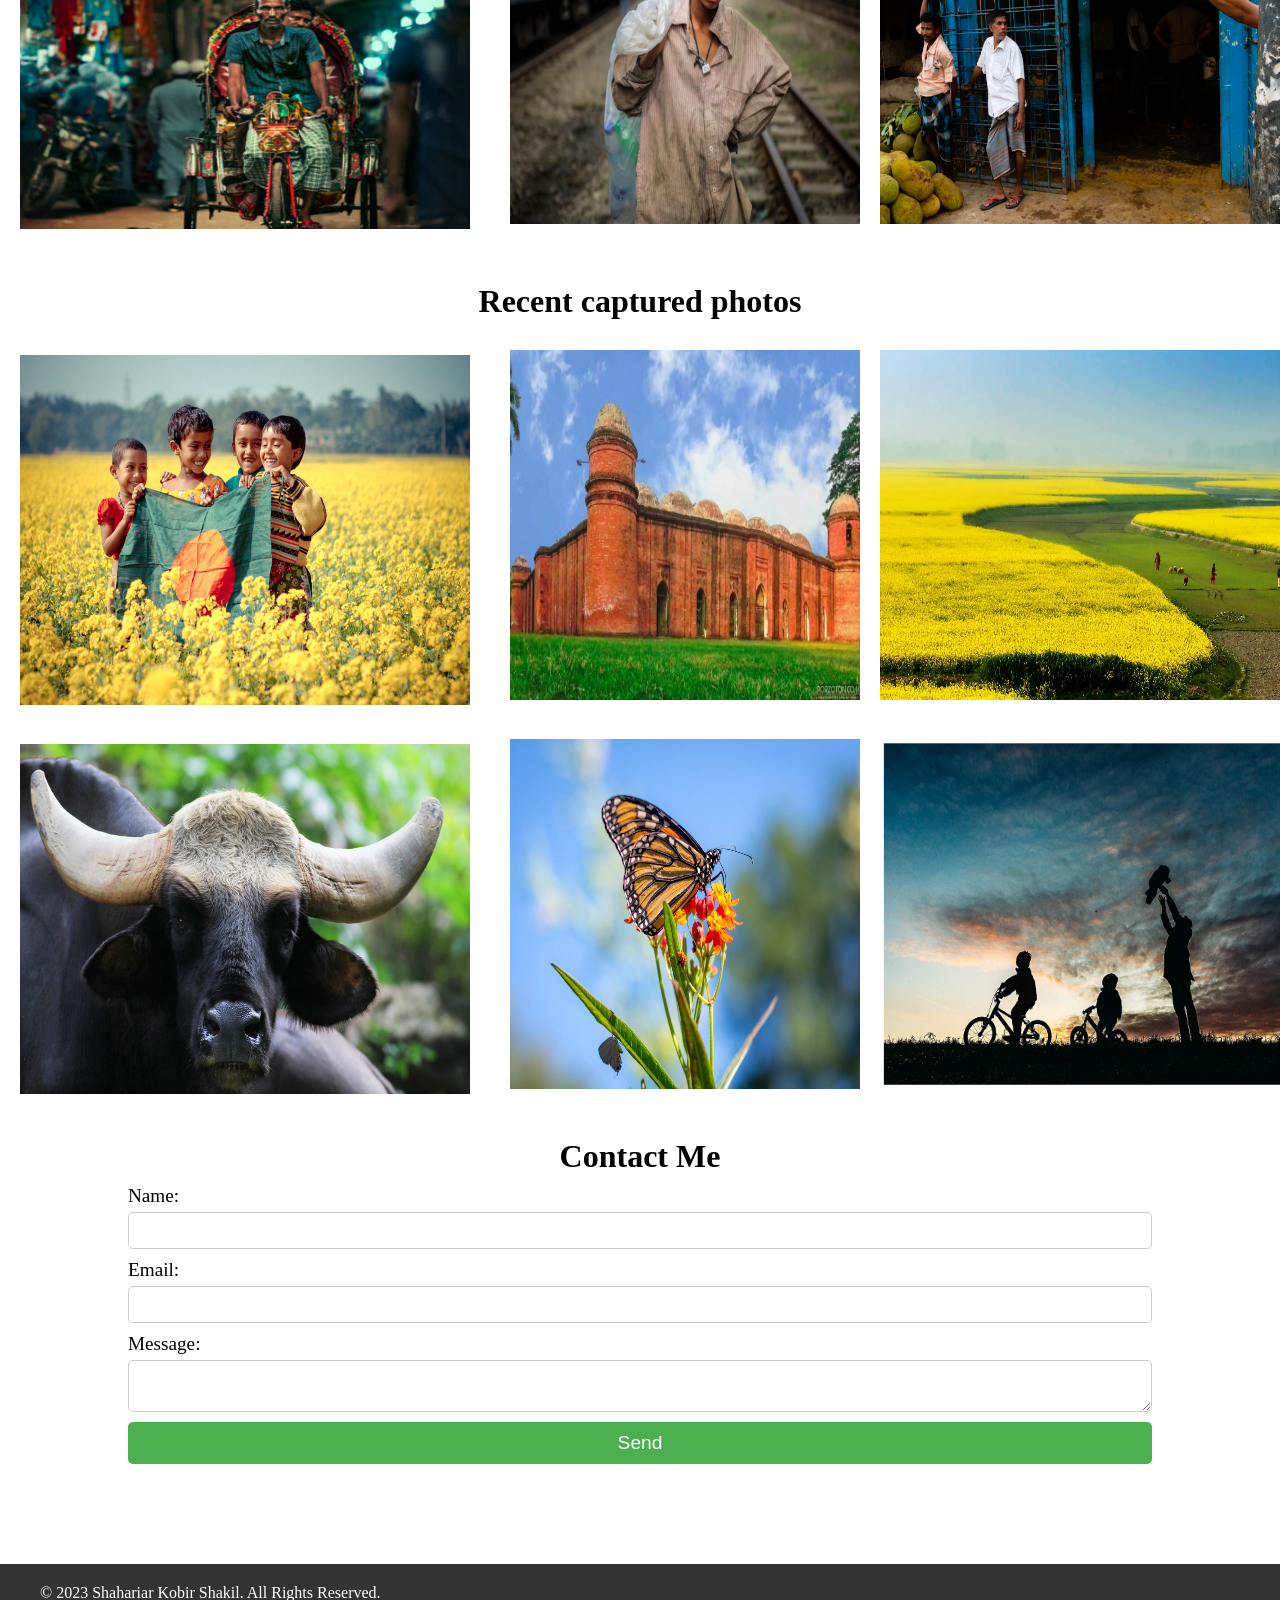
<file: street.html>
<!DOCTYPE html>
<html>
<head>
	<meta charset="utf-8">
	<meta name="viewport" content="width=device-width, initial-scale=1">
	<title>Street photos</title>
	<link rel="stylesheet" type="text/css" href="style.css">
</head>

<body>
 <div class="div1">

		<nav class="navbar" style="background: #03001C;">
			<div class="brand"><a href="index.html">Photographer Pro </a></div>
			
			<ul class="navMenu">
				<li><a href="index.html">Home</a></li>
				<li><a href="portrait.html">Portrait</a></li>
				<li><a href="nature.html">Landscape</a></li>
				<li><a href="landscape.html">Wildlife</a></li>
                <li><a href="street.html">Street</a></li>
				<li><a href="#contact">Contact</a></li>
			</ul>
		</nav>
	</div>
<div class="container">
		<div style="margin-top: 170px; margin-left: 40px; font-size: 20px;">
			<h1>Street Photography..</h1>
			<p style="margin-top: 5px; text-align: justify; color: #20262E; font-family:cursive ;">Street photography is a type of photography that captures candid moments of people and life in public spaces such as streets, parks, markets, and public transport. It often involves capturing the hustle and bustle of city life, the interactions between people, and the small details of everyday life.</p>
		</div>

		<div style="margin-left: 180px; margin-top: 150px; margin-right: 60px; ">
			<img style="height: 300px; width:350px;  border-radius: 15%;  "src="strt1.jpg">

		</div>
	</div>

	<div>
    	<h1 style="text-align: center; color:  black; margin-top: 40px;">Best of Street Photos</h1>
    	
    </div>

    <div style="display: flex; margin-left: 20px; margin-top: 30px;">
    	
    	<div>
    		<img style="height: 350px; width: 450px; margin-top: 5px; " src="strt2.png">
    		
    	</div>

    	<div>
    		<img style="height: 350px; width: 350px;  margin-left: 40px;" src="strt3.jpg">
    		
    	</div>

    	<div>
    		<img style="height: 350px; width: 450px; margin-left: 20px;" src="strt4.jpg">
    	</div>
    </div>

    <div>
    	<img src="strt5.webp" style=" height: 500px; width: 1310px; margin-top: 20px; margin-left: 20px;">
    </div>

    <div style="display: flex; margin-left: 20px; margin-top: 30px;">
    	
    	<div>
    		<img style="height: 350px; width: 450px; margin-top: 5px; " src="strt6.jpg">
    		
    	</div>

    	<div>
    		<img style="height: 350px; width: 350px;  margin-left: 40px;" src="strt7.jpg">
    		
    	</div>

    	<div>
    		<img style="height: 350px; width: 450px; margin-left: 20px;" src="strt8.jpg">
    	</div>
    </div>


        <div style="margin-top: 50px;">
    	<h1 style="text-align: center; color:  black;">Recent captured photos</h1>
    	<!-- <h1 style="border-bottom: 3px solid   #20262E; width: 158px; margin-left: 601px; margin-top: 2px;"></h1> -->
    </div>
    
    <div style="display: flex; margin-left: 20px; margin-top: 30px;">
    	
    	<div>
    		<img style="height: 350px; width: 450px; margin-top: 5px; " src="imge8.jpg">
    		
    	</div>

    	<div>
    		<img style="height: 350px; width: 350px;  margin-left: 40px;" src="imge9.jpg">
    		
    	</div>

    	<div>
    		<img style="height: 350px; width: 450px; margin-left: 20px;" src="imge10.jpeg">
    	</div>
    </div>

    <div style="display: flex; margin-left: 20px; margin-top: 30px;">
    	
    	<div>
    		<img style="height: 350px; width: 450px; margin-top: 5px; " src="imge11.jpg">
    		
    	</div>

    	<div>
    		<img style="height: 350px; width: 350px;  margin-left: 40px;" src="imge12.webp">
    		
    	</div>

    	<div>
    		<img style="height: 350px; width: 450px; margin-left: 20px;" src="imge13.jpg">
    	</div>
    </div>
      

   
     <div id="contact" style="text-align: center; margin-top: 40px;"><h1>Contact Me</h1></div>

    <form>
  <label for="name">Name:</label>
  <input type="text" id="name" name="name" required>

  <label for="email">Email:</label>
  <input type="email" id="email" name="email" required>

  <label for="message">Message:</label>
  <textarea id="message" name="message" required></textarea>

  <button type="submit">Send</button>
</form>

<footer>
  <div class="container">
    <p>© 2023 Shahariar Kobir Shakil. All Rights Reserved.</p>
  </div>
</footer>
</body>
</html>
</file>
<file: style.css>
*{
	margin: 0;
	padding: 0;
}

.navbar {
  display: flex;
  justify-content: space-between;
  align-items: center;
  background-color: #645CBB;
  color: #fff;
  height: 50px;
  padding: 15px;
  position: fixed;
  width: 100%;
}

.brand a {
  font-size: 28px;
  font-weight: bold;
  color: #fff;
  text-decoration: none;
  margin-left: 6px;
}

.navMenu {
  display: flex;
  list-style: none;
  margin: 0;
  padding: 10;
  margin-right: 30px;
  font-size: 20px;
}

.navMenu li {
  margin-right: 20px;
}

.navMenu li a {
  color: #fff;
  text-decoration: none;
}
.img1{
	width: 500px;
	height: 500px;
	float: right;
}
 .container{
 	display: flex;
 }

 form {
  display: flex;
  flex-direction: column;
  width: 80%;
  margin: 0 auto;
}

label {
  margin-top: 10px;
  font-size: 1.2rem;
}

input[type="text"],
input[type="email"],
textarea {
  padding: 10px;
  margin-top: 5px;
  border-radius: 5px;
  border: 1px solid #ccc;
}

button[type="submit"] {
  background-color: #4CAF50;
  color: white;
  border: none;
  border-radius: 5px;
  padding: 10px;
  margin-top: 10px;
  font-size: 1.2rem;
}
footer {
  background-color: #333;
  color: #fff;
  padding: 20px 0;
  margin-top: 100px;
}

.container {
  max-width: 1200px;
  margin: 0 auto;
}

p {
  margin: 0;
  text-align: center;
}

.navbar {
  background-color:  #645CBB;
  overflow: hidden;
  width: 100%;
}

.navbar a {
  float: left;
  display: block;
  color: white;
  text-align: center;
  padding: 14px 16px;
  text-decoration: none;
}

.navbar a:hover {
  background-color: #ddd;
  color: black;
}
</file>
